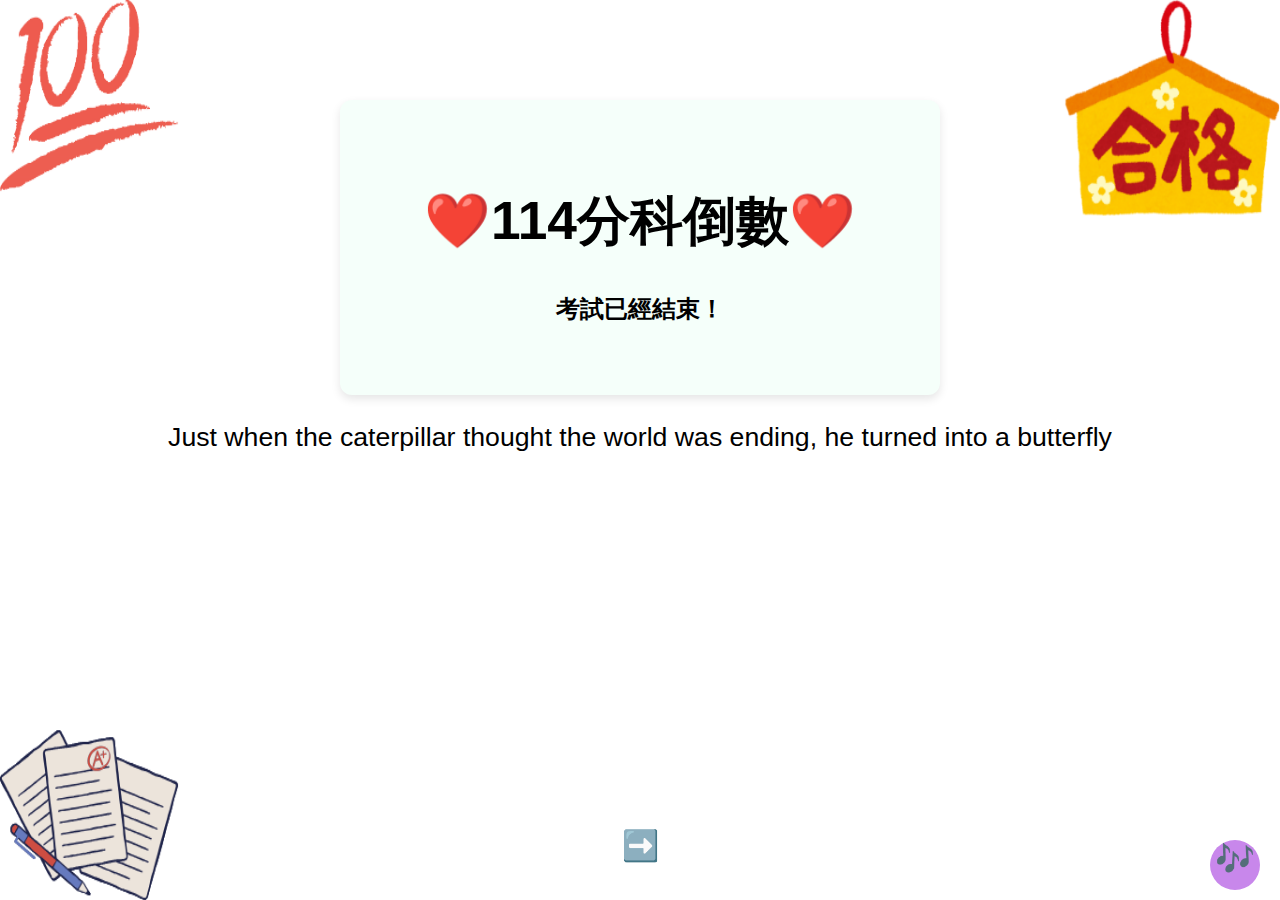
<file: index.html>
<!DOCTYPE html>
<html>
    <head>
        <meta charset="UTF-8"/>
        <meta name="description" content="分科倒數"/>
        <meta name="author" content="臻臻"/>
        <meta name="keywords" content="分科,倒數,大考,勵志"/>
        <meta name="viewport" content="width=device-width, initial-scale=1.0"/>
        <title>分科倒數</title>
        <link rel="stylesheet" href="style.css">
    </head>

    <body>
        
        <div class="container">
        <h1>❤️114分科倒數❤️</h1>
        <h2 id="countdown">計算中...</h2>
        </div>
        
        <div id="countdown"></div>

        <p id="quote">載入語錄中...</p>
        <div class = "button1" onclick="loadRandomQuote()">➡️</div>

        <div class = "button2" id="music-btn">🎶</div>

        <script src="script.js"></script>
    </body>
</file>
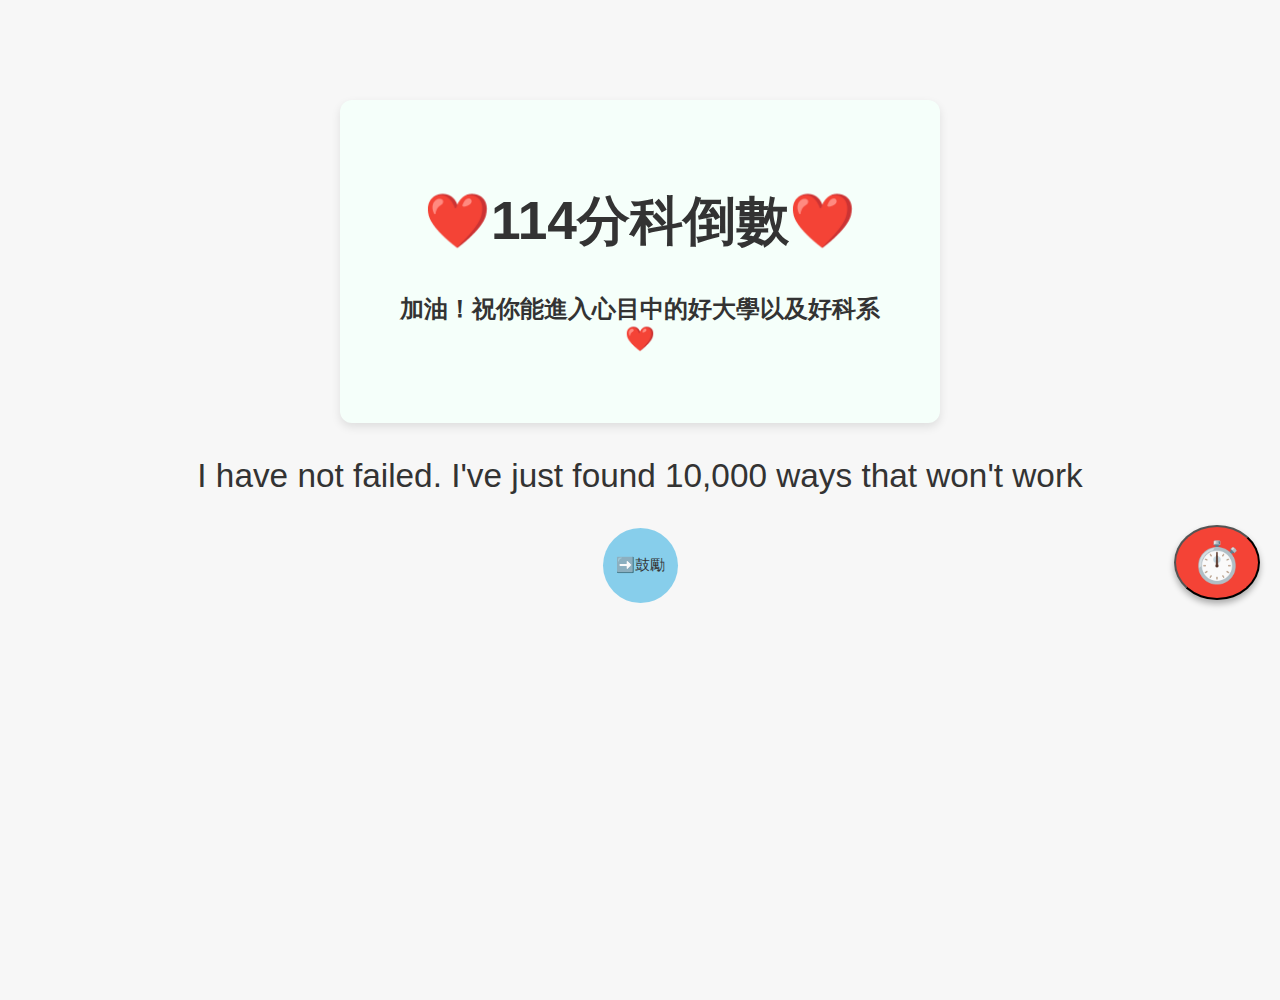
<file: html/index.html>
<!DOCTYPE html>
<html>
    <head>
        <meta charset="UTF-8"/>
        <meta name="google-site-verification" content="iY_8zby3x2DdA73IYJaB3yKLdHjQV21JeOtsy3wGzFM" />
        <meta name="description" content="分科倒數"/>
        <meta name="author" content="臻臻"/>
        <meta name="keywords" content="分科,倒數,大考,勵志,倒數計時器,名言佳句,考試,讀書,鼓勵,加油"/>
        <meta name="viewport" content="width=device-width, initial-scale=1.0"/>
        <title>分科倒數</title>
        <link rel="stylesheet" href="../css/style.css">
    </head>

    <body>
        
        <div class="container">
        <h1>❤️114分科倒數❤️</h1>
        <h2 id="countdown">計算中...</h2>
        </div>
        
        <p id="quote">載入語錄中...</p>
        <div class = "button1" onclick="loadRandomQuote()">➡️鼓勵</div>

         <!-- 固定右下角的按鈕 -->
        <button class="floating-button" onclick="toggleMenu()">⏱️</button>

        <!-- 隱藏的選單 -->
        <div class="floating-menu" id="menu">
        <a href="../html/index2.html">115學測倒數</a>
        </div>

        <script>
    // ✅ 正確台灣時間的分科考試時間
    const examDate = new Date("2025-07-11T00:00:00+08:00");

    function updateCountdown() {
      const now = new Date();
      const diff = examDate - now;

      if (diff <= 0) {
        document.getElementById("countdown").innerText =
          "加油！祝你能進入心目中的好大學以及好科系❤️";
        clearInterval(timer);
        return;
      }

      const seconds = Math.floor(diff / 1000) % 60;
      const minutes = Math.floor(diff / (1000 * 60)) % 60;
      const hours = Math.floor(diff / (1000 * 60 * 60)) % 24;
      const days = Math.floor(diff / (1000 * 60 * 60 * 24));

      const text = `${days} 天 ${hours} 小時 ${minutes} 分 ${seconds} 秒`;
      document.getElementById("countdown").innerText = text;
    }

    const timer = setInterval(updateCountdown, 1000);
    updateCountdown();

    // ✅ 語錄功能
    let quotes = [];

    fetch("../js/quotes.json")
      .then(response => response.json())
      .then(data => {
        quotes = data;
        loadRandomQuote();
      })
      .catch(error => {
        console.error("載入語錄失敗：", error);
        document.getElementById("quote").innerText = "載入語錄失敗";
      });

    function loadRandomQuote() {
      if (quotes.length === 0) return;
      const randomIndex = Math.floor(Math.random() * quotes.length);
      document.getElementById("quote").innerText = quotes[randomIndex];
    }

    // ✅ 右下角按鈕開關
    function toggleMenu() {
      const menu = document.getElementById("menu");
      menu.classList.toggle("show");
    }
  </script>
</body>
</html>
</file>
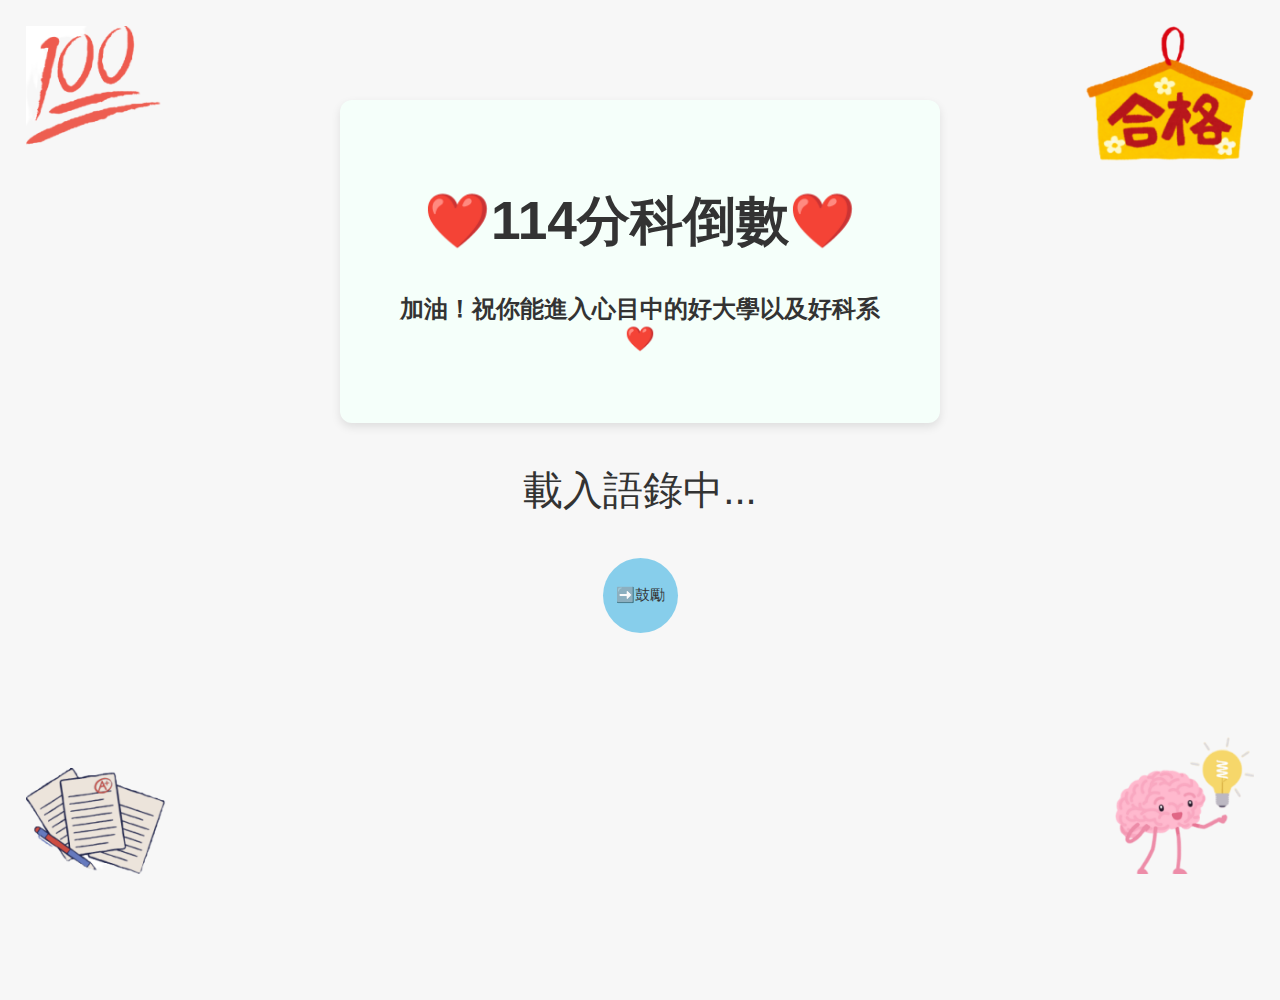
<file: js/index.html>
<!DOCTYPE html>
<html>
    <head>
        <meta charset="UTF-8"/>
        <meta name="google-site-verification" content="iY_8zby3x2DdA73IYJaB3yKLdHjQV21JeOtsy3wGzFM" />
        <meta name="description" content="分科倒數"/>
        <meta name="author" content="臻臻"/>
        <meta name="keywords" content="分科,倒數,大考,勵志,倒數計時器,名言佳句,考試,讀書,鼓勵,加油"/>
        <meta name="viewport" content="width=device-width, initial-scale=1.0"/>
        <title>分科倒數</title>
        <link rel="stylesheet" href="style.css">
    </head>

    <body>
        
        <!-- 三張圖放在最外層 -->
        <img src="back/back1.png" class="corner-img top-left" alt="100">
        <img src="back/back2.png" class="corner-img top-right" alt="合格">
        <img src="back/back3.png" class="corner-img bottom-left" alt="考卷">
        <img src="back/back4.png" class="corner-img bottom-right" alt="大腦">

        <div class="container">
        <h1>❤️114分科倒數❤️</h1>
        <h2 id="countdown">計算中...</h2>
        </div>
        
        <div id="countdown"></div>

        <p id="quote">載入語錄中...</p>
        <div class = "button1" onclick="loadRandomQuote()">➡️鼓勵</div>

        <script src="script.js"></script>
    </body>
</file>
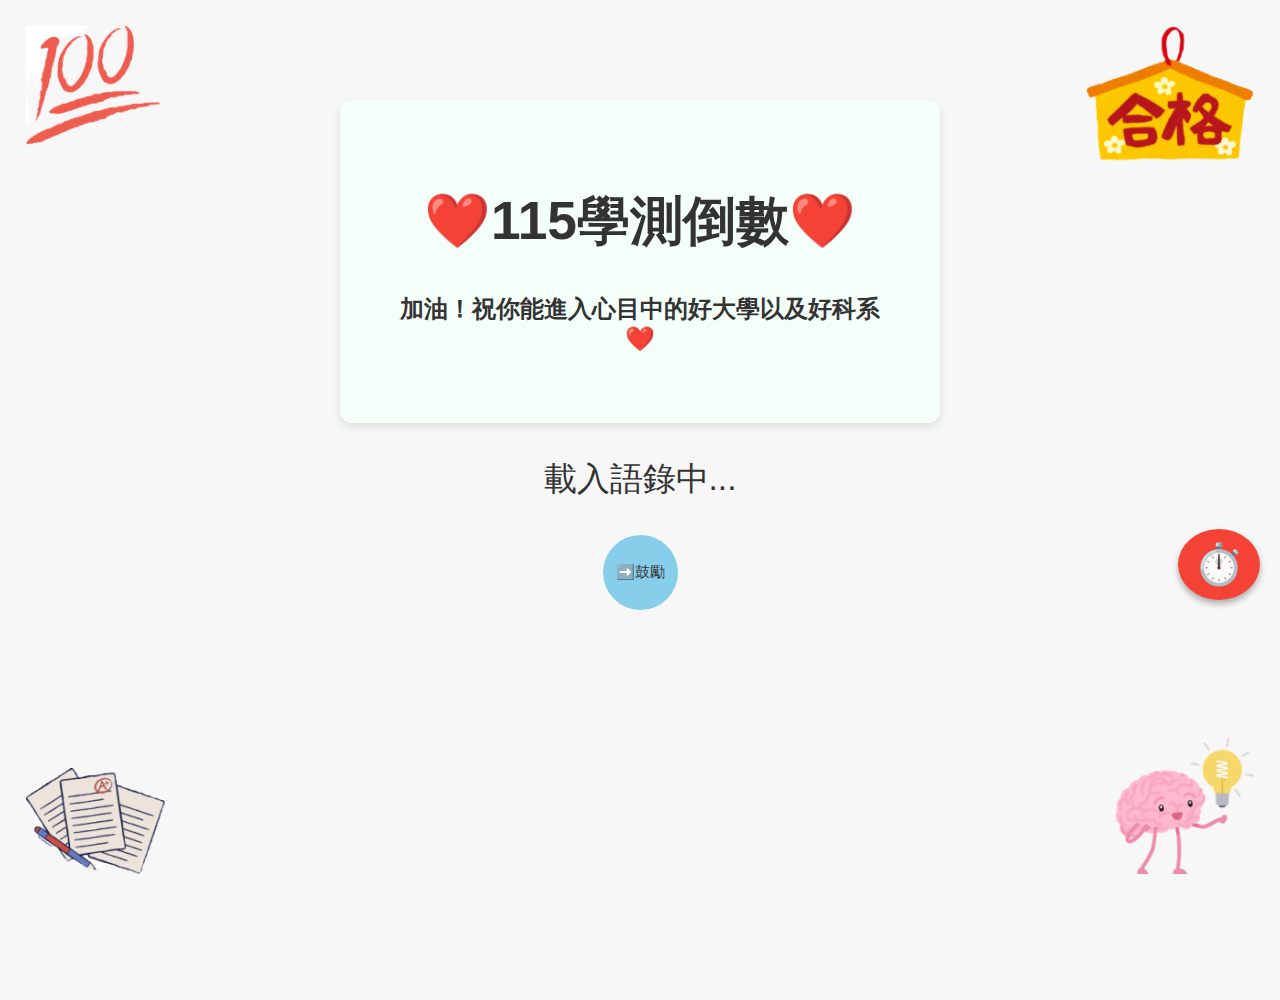
<file: html/index2.html>
<!DOCTYPE html>
<html>
    <head>
        <meta charset="UTF-8"/>
        <meta name="google-site-verification" content="iY_8zby3x2DdA73IYJaB3yKLdHjQV21JeOtsy3wGzFM" />
        <meta name="description" content="115學測倒數"/>
        <meta name="author" content="臻臻"/>
        <meta name="keywords" content="學測,倒數,大考,勵志,倒數計時器,名言佳句,考試,讀書,鼓勵,加油,115學測"/>
        <meta name="viewport" content="width=device-width, initial-scale=1.0"/>
        <title>115學測倒數</title>
        <link rel="stylesheet" href="../css/style.css">
    </head>

    <body>
        
        <!-- 三張圖放在最外層 -->
        <img src="../back/back1.png" class="corner-img top-left" alt="100">
        <img src="../back/back2.png" class="corner-img top-right" alt="合格">
        <img src="../back/back3.png" class="corner-img bottom-left" alt="考卷">
        <img src="../back/back4.png" class="corner-img bottom-right" alt="大腦">

        <div class="container">
        <h1>❤️115學測倒數❤️</h1>
        <h2 id="countdown">計算中...</h2>
        </div>
        
        <p id="quote">載入語錄中...</p>
        <div class = "button1" onclick="loadRandomQuote()">➡️鼓勵</div>

        <!-- 固定右下角的按鈕 -->
        <div class="floating-button" onclick="toggleMenu()">⏱️</div>

        <!-- 隱藏的選單 -->
        <div class="floating-menu" id="menu">
        <a href="../html/index.html">114分科倒數</a>
        </div>

        <script src="../js/script2.js"></script>
    </body>
</html>
</file>
<file: style.css>
h1 {
  text-align: center;
  font-size: 40pt;
}

body {
  background-color: #f7f7f7;
  font-family: "Arial", sans-serif;
  text-align: center;
  margin-top: 100px;
  color: #333;
}

.container {
  background:mintcream;
  padding: 50px;
  border-radius: 12px;
  width: 80%;
  max-width: 500px;
  margin: auto;
  box-shadow: 0 4px 10px rgba(0,0,0,0.1);
}

.button1 {
  position: absolute; /* 相對於 #countdown-box */
  bottom: 30px;       /* 往外拉一點 */
  left: 50%;
  transform: translateX(-50%);
  width: 50px;
  height: 50px;
  background-color: rgb(135, 206, 235)5;
  border-radius: 100px;
  display: flex;
  justify-content: center;
  align-items: center;
  font-size: 30px;
  cursor: pointer;
}

p{
    font-size: 20pt;
}

.button2{
  position: fixed;
  bottom: 10px;
  right: 20px;
  width: 50px;
  height: 50px;
  background-color: rgb(200, 135, 235);
  border-radius: 200px;
  font-size: 24pt
}

body {
  background-image: url("/back/back.png");
  background-size:100% 100% ;         
  background-repeat: no-repeat;   /* 不重複 */
  background-attachment: fixed;   /* 捲動時背景固定不動 */
  background-position: center center; /* 居中 */
  color: #000;                    /* 可調整文字顏色避免被背景吃掉 */
}

/* 手機螢幕更小時調整字體大小 */
@media (max-width: 768px) {
  h1 {
    font-size: 2em;
    text-align: center;
  }

  .button {
    width: 90%;
    margin: 10px auto;
    display: block;
    font-size: 1em;
  }

  .case-box {
    padding: 1em;
    font-size: 1em;
  }

  audio {
    width: 90%;
    margin: 1em auto;
    display: block;
  }
}
</file>
<file: css/style.css>
h1 {  
  text-align: center;
  font-size: 40pt;
}

html, body {
  height: 100%;
}

body {
  background-color: #f7f7f7;
  font-family: "Arial", sans-serif;
  text-align: center;
  margin-top: 100px;
  color: #333;
  overflow-x: auto; 
  overflow-y: auto; /* 允許垂直滾動 */
}

.scrollable-container {
  overflow-y: auto;
  -webkit-overflow-scrolling: touch;
}

.container {
  background: mintcream;
  padding: 50px;
  border-radius: 12px;
  width: 80%;
  max-width: 500px;
  margin: auto;
  box-shadow: 0 4px 10px rgba(0,0,0,0.1);
  position: relative;
  z-index: 1;
}

.button1 {
  margin-top: 20px;
  width: 75px !important;
  height: 75px !important;
  background-color: rgb(135, 206, 235);
  border-radius: 50%;
  display: flex;
  justify-content: center;
  align-items: center;
  font-size: 15px;
  cursor: pointer;
  margin-left: auto;
  margin-right: auto;
  z-index: 2;
}

p {
  font-size:25pt;
}

.corner-img {
  position: absolute;
  width: 1000px;
  height: auto;
  z-index: 0; /* ✅ 調低，避免圖片擋住按鈕 */
  pointer-events: none; /* ✅ 確保圖片不能擋點擊 */
}

.top-left {
  top: 2vw;
  left: 2vw;
}

.top-right {
  top: 2vw;
  right: 2vw;
}

.bottom-left {
  bottom: 2vw;
  left: 2vw;
}

.bottom-right {
  bottom: 2vw;
  right: 2vw;
}

.floating-button {
  position: fixed;
  bottom: 300px;
  right: 20px;
  background-color: #f44336;
  color: white;
  font-size: 40px;
  padding: 12px 16px;
  border-radius: 50%;
  cursor: pointer;
  z-index: 1000;
  box-shadow: 0 4px 6px rgba(0,0,0,0.3);
  transition: background-color 0.3s;
}

.floating-button:hover {
  background-color: #d32f2f;
}

.floating-menu {
  display: none; /* 預設隱藏 */
  position: fixed;
  bottom: 250px;  /* 在按鈕上方 */
  right: 20px;
  background-color: #ffffff;
  border: 1px solid #ddd;
  border-radius: 10px;
  padding: 10px;
  box-shadow: 0 4px 8px rgba(0,0,0,0.2);
  z-index: 999;
}

.floating-menu a {
  display: block;
  color: #333;
  text-decoration: none;
  padding: 8px 12px;
  border-radius: 6px;
}

.floating-menu a:hover {
  background-color: #f0f0f0;
}


/* 手機螢幕更小時調整字體大小 */
@media (max-width: 500px) {
  .top-left,
  .top-right,
  .bottom-left,
  .bottom-right {
    width: 500px;
  }
  .container {
  width: 90%;
  max-width: 1200px;
  margin: 50px auto;
  padding: 20px;
  box-sizing: border-box;
  position: relative;
  z-index: 1;
}

h1 {
  font-size: clamp(1.5rem, 4vw, 3rem);
  margin-bottom: 1rem;
}

p {
  font-size: clamp(14px, 2.5vw, 18px);
  line-height: 1.6;
  margin-bottom: 1rem;
}

.button1 {
  position: relative;
  bottom: 10px;
  left: 10%;
  transform: translateX(-50%);
  width: clamp(45px, 8vw, 70px);
  height: clamp(45px, 8vw, 70px);
  background-color: rgb(135, 206, 235);
  border-radius: 50%;
  display: flex;
  justify-content: center;
  align-items: center;
  font-size: clamp(14px, 3vw, 18px);
  cursor: pointer;
  transition: all 0.3s ease;
}

.floating-button {
  position: fixed;
  bottom: 20px;
  right: 20px;
  width: clamp(48px, 6vw, 60px);
  height: clamp(48px, 6vw, 60px);
  font-size: clamp(18px, 3vw, 24px);
  z-index: 1000;
  border-radius: 50%;
  border: none;
  background-color: #f44336;
  color: white;
  cursor: pointer;
  transition: all 0.3s ease;
}

.floating-menu {
  position: fixed;
  bottom: 80px;
  right: 20px;
  min-width: clamp(120px, 20vw, 180px);
  background: white;
  border-radius: 8px;
  box-shadow: 0 4px 12px rgba(0,0,0,0.15);
  z-index: 1000;
}

.floating-menu a {
  display: block;
  padding: clamp(8px, 2vw, 16px) clamp(12px, 3vw, 20px);
  font-size: clamp(12px, 2.5vw, 16px);
  text-decoration: none;
  color: #333;
  border-bottom: 1px solid #eee;
  transition: background-color 0.2s ease;
}

.floating-menu a:last-child {
  border-bottom: none;
}

/* 超小型手機 (< 400px) */
@media (max-width: 399px) {
  .container {
    width: 95%;
    margin: 30px auto;
    padding: 12px;
    margin-top: 120px;
  }
  
  p {
    font-size: 12px;
  }
  
  .button1 {
    width: 40px;
    height: 40px;
    font-size: 12px;
    bottom: 5px;
  }
}

/* 小型手機 (400px - 599px) */
@media (min-width: 400px) and (max-width: 599px) {
  .container {
    width: 90%;
    max-width: 350px;
    margin: 40px auto;
    padding: 15px;
    margin-top: 150px;
  }
  
  p {
    font-size: 14px;
  }
  
  .button1 {
    width: 55px;
    height: 55px;
    font-size: 15px;
    bottom: 8px;
  }
}

/* 大型手機/小平板 (600px - 767px) */
@media (min-width: 600px) and (max-width: 767px) {
  .container {
    width: 85%;
    max-width: 500px;
    margin: 60px auto;
    padding: 20px;
    margin-top: 180px;
  }
  
  p {
    font-size: 16px;
  }
  
  .button1 {
    width: 65px;
    height: 65px;
    font-size: 16px;
    bottom: 15px;
  }
  
  .floating-button {
    width: 56px;
    height: 56px;
    font-size: 22px;
    bottom: 25px;
    right: 25px;
  }
  
  .floating-menu {
    bottom: 90px;
    right: 25px;
    min-width: 140px;
  }
}

/* 平板直向 (768px - 1024px) */
@media (min-width: 768px) and (max-width: 1024px) {
  .container {
    width: 80%;
    max-width: 700px;
    margin: 80px auto;
    padding: 30px;
    margin-top: 200px;
  }
  
  p {
    font-size: 20px;
  }
  
  .button1 {
    width: 70px;
    height: 70px;
    font-size: 18px;
    bottom: 20px;
  }
  
  .floating-button {
    width: 64px;
    height: 64px;
    font-size: 26px;
    bottom: 30px;
    right: 30px;
  }
  
  .floating-menu {
    bottom: 100px;
    right: 30px;
    min-width: 160px;
  }
  
  .floating-menu a {
    padding: 14px 18px;
    font-size: 16px;
  }
}

/* 小型筆電/平板橫向 (1025px - 1366px) */
@media (min-width: 1025px) and (max-width: 1366px) {
  .container {
    width: 75%;
    max-width: 900px;
    margin: 100px auto;
    padding: 40px;
    margin-top: 220px;
  }
  
  p {
    font-size: 22px;
  }
  
  .button1 {
    width: 75px;
    height: 75px;
    font-size: 20px;
    bottom: 30px;
  }
  
  .floating-button:hover {
    transform: scale(1.1);
    background-color: #d32f2f;
    box-shadow: 0 6px 20px rgba(0,0,0,0.3);
  }
  
  .floating-menu a:hover {
    background-color: #f5f5f5;
  }
}

/* 大型桌面 (> 1366px) */
@media (min-width: 1367px) {
  .container {
    width: 70%;
    max-width: 1200px;
    margin: 120px auto;
    padding: 50px;
    margin-top: 250px;
  }
  
  p {
    font-size: 24px;
  }
  
  .button1 {
    width: 80px;
    height: 80px;
    font-size: 22px;
    bottom: 40px;
  }
  
  .floating-button:hover {
    transform: scale(1.15);
    background-color: #d32f2f;
    box-shadow: 0 8px 25px rgba(0,0,0,0.35);
  }
  
  .floating-menu a:hover {
    background-color: #f0f0f0;
    transform: translateX(5px);
  }
}

/* 特殊高度調整 */
@media (max-height: 600px) {
  .container {
    margin-top: 20px;
    margin-bottom: 20px;
  }
  
  .button1 {
    bottom: 5px;
  }
}

@media (min-height: 1000px) {
  .container {
    margin-top: 250px;
  }
  
  .button1 {
    bottom: 60px;
  }
}

/* 橫向手機特殊處理 */
@media (max-width: 896px) and (orientation: landscape) and (max-height: 414px) {
  .container {
    margin-top: 10px;
    margin-bottom: 10px;
    padding: 10px;
  }
  
  .floating-button {
    bottom: 15px;
    right: 15px;
  }
  
  .floating-menu {
    bottom: 75px;
    right: 15px;
  }
}
</file>
<file: js/style.css>
h1 {  
  text-align: center;
  font-size: 40pt;
}

html, body {
  height: 100%;
}

body {
  background-color: #f7f7f7;
  font-family: "Arial", sans-serif;
  text-align: center;
  margin-top: 100px;
  color: #333;
  overflow-x: auto; 
  overflow-y: auto; /* 允許垂直滾動 */
}

.scrollable-container {
  overflow-y: auto;
  -webkit-overflow-scrolling: touch;
}

.container {
  background: mintcream;
  padding: 50px;
  border-radius: 12px;
  width: 80%;
  max-width: 500px;
  margin: auto;
  box-shadow: 0 4px 10px rgba(0,0,0,0.1);
  position: relative;
  z-index: 1;
}

.button1 {
  margin-top: 20px;
  width: 75px !important;
  height: 75px !important;
  background-color: rgb(135, 206, 235);
  border-radius: 50%;
  display: flex;
  justify-content: center;
  align-items: center;
  font-size: 15px;
  cursor: pointer;
  margin-left: auto;
  margin-right: auto;
  z-index: 2;
}

p {
  font-size:40pt;
}

.corner-img {
  position: absolute;
  width: 1000px;
  height: auto;
  z-index: 0; /* ✅ 調低，避免圖片擋住按鈕 */
  pointer-events: none; /* ✅ 確保圖片不能擋點擊 */
}

.top-left {
  top: 2vw;
  left: 2vw;
}

.top-right {
  top: 2vw;
  right: 2vw;
}

.bottom-left {
  bottom: 2vw;
  left: 2vw;
}

.bottom-right {
  bottom: 2vw;
  right: 2vw;
}


/* 手機螢幕更小時調整字體大小 */
@media (max-width: 500px) {
  .top-left,
  .top-right,
  .bottom-left,
  .bottom-right {
    width: 500px;
  }
  .container {
    width: 85%;              /* 不要滿版，保留邊距 */
    max-width: 280px;        /* 避免撐太寬 */
    margin: 50px auto;  /* 上、下留空間（避免壓到上圖跟下圖） */
    padding: 15px;
    box-sizing: border-box;
    position: relative;
    z-index: 1;
    margin-top: 200px;
  }

  h1 {
  font-size: clamp(1.5em, 5vw, 2em);
  }

   .button1 {
  position: relative; 
  bottom: 10px;
  left:10%;
  transform: translateX(-50%);
  width: 60px;
  height: 60px;
  background-color: rgb(135, 206, 235);
  border-radius: 100px;
  display: flex;
  justify-content: center;
  align-items: center;
  font-size: 16px;
  cursor: pointer;
}

p{
    font-size: 10pt;
}

}

@media (max-height: 700px) {
  .container {
    margin-top: 20px;
    padding: 10px;
  }

  .button1{
    bottom: 5px;
    width: 45px;
    height: 45px;
    font-size: 16px;
    left:10%;
  }

  p{
    font-size: 10pt;
}
}

@media (min-height: 1000px) {
  .container {
    margin-top: 200px;
  }

  .button1{
    bottom: 80px;
    left:10%;
  }

  p{
    font-size: 10pt;
  }
}

@media (min-width: 1024px) {
  p {
    font-size: 30pt;
  }
}

/* iPad 直向 */
@media only screen and (min-width: 768px) and (max-width: 991px) {
  /* 調整這個區間內的樣式 */
  p {
    font-size: 30pt;
  }
}

/* iPad 橫向 */
@media only screen and (min-width: 992px) and (max-width: 1024px) {
  /* 可做其他調整 */
  p {
    font-size: 30pt;
  }
}

/* 針對中型設備，像是 iPad Air、iPad Pro 11" */
@media (min-width: 768px) and (max-width: 1024px) {
  /* 調整平板用戶的排版 */
  p {
    font-size: 30pt;
  }
}

/* 更高解析度（例如 Pro 12.9 吋） */
@media (min-width: 1025px) and (max-width: 1366px) {
  /* 類似小筆電的版面可以調整 */
  p {
    font-size: 30pt;
  }
}
</file>
